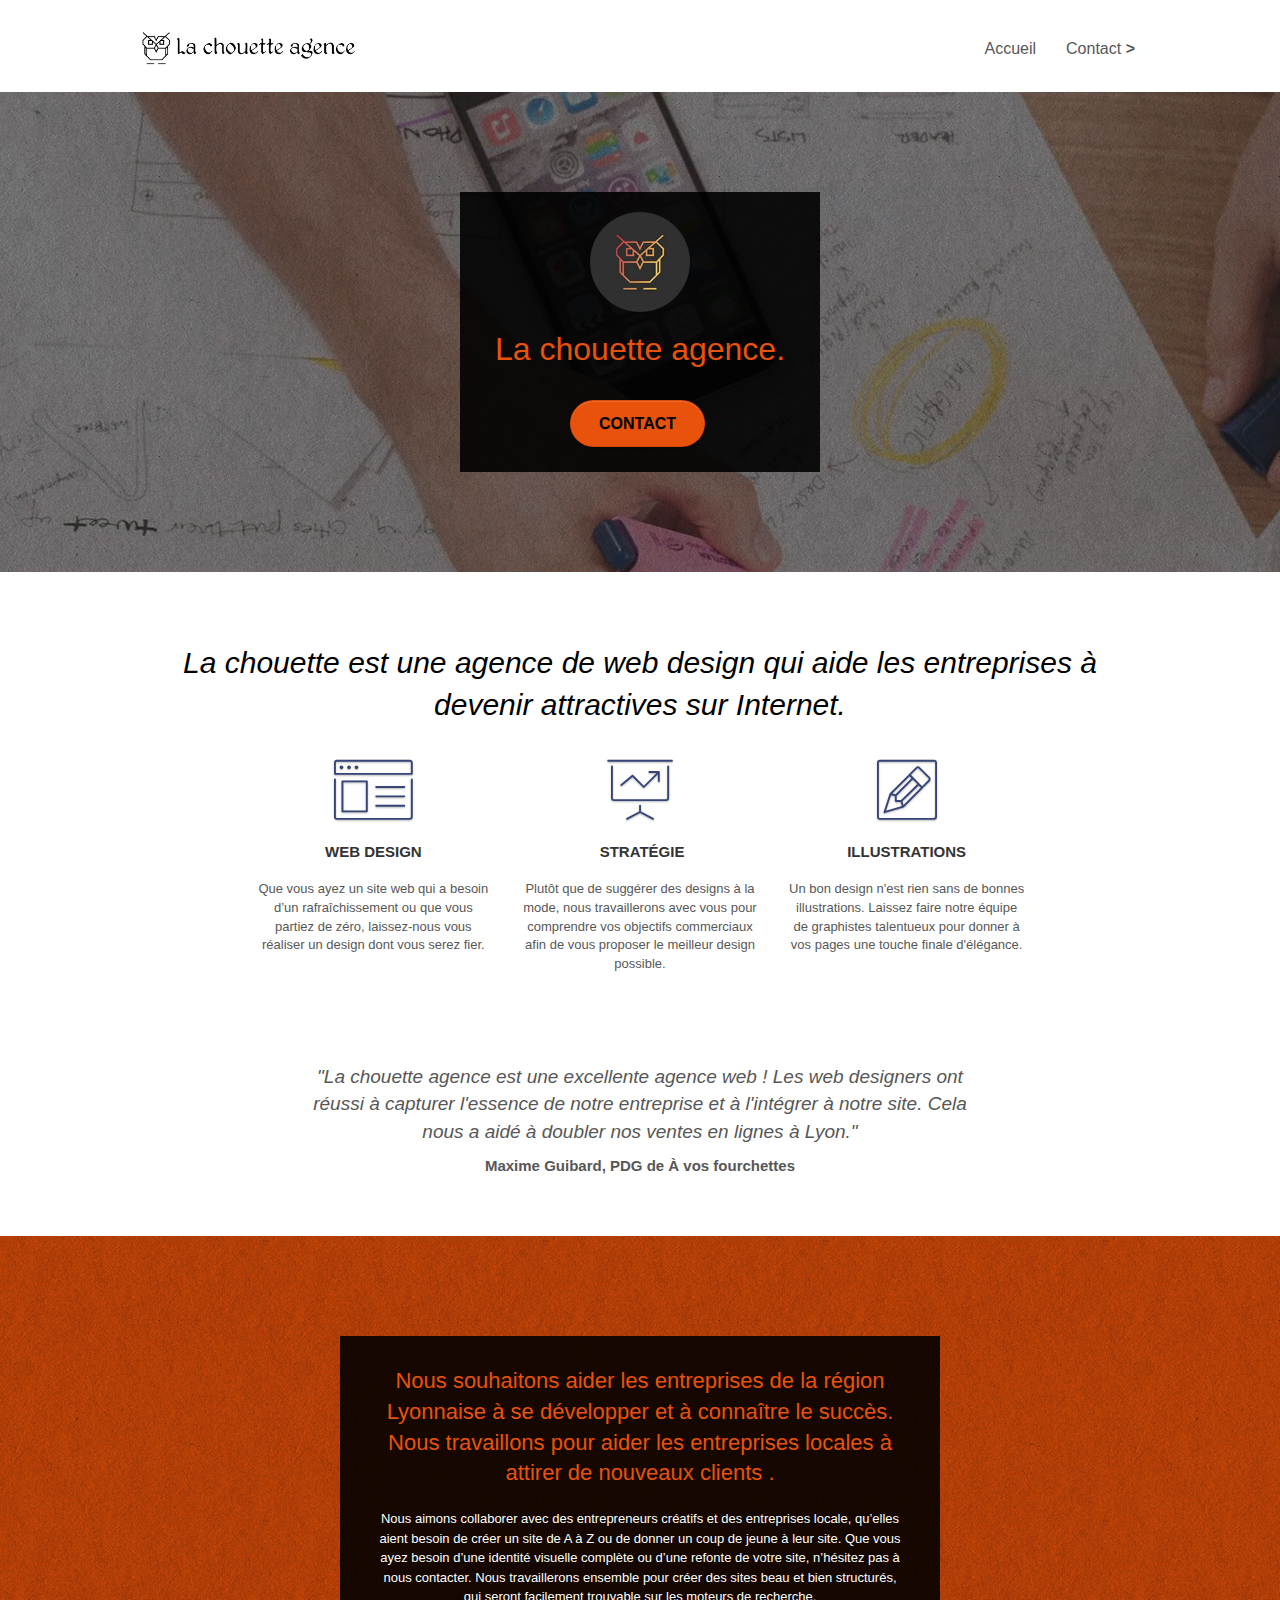
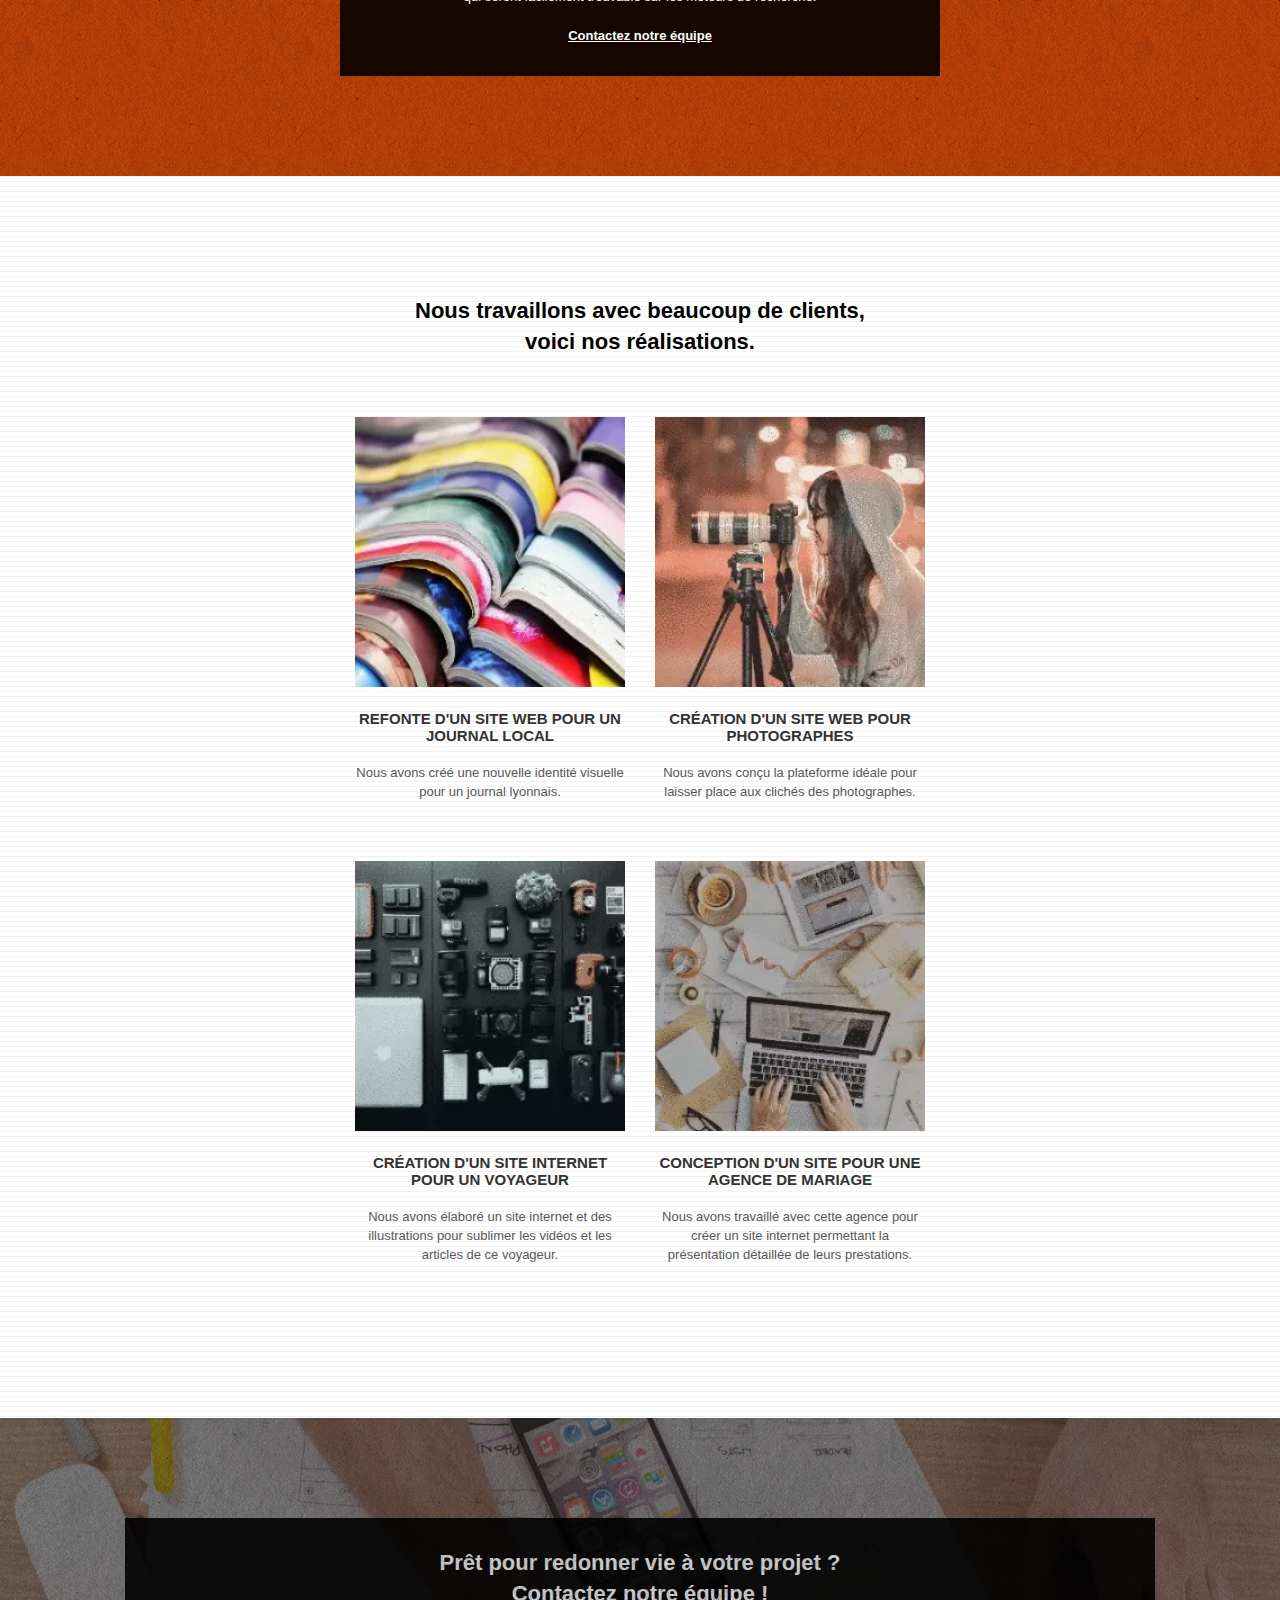
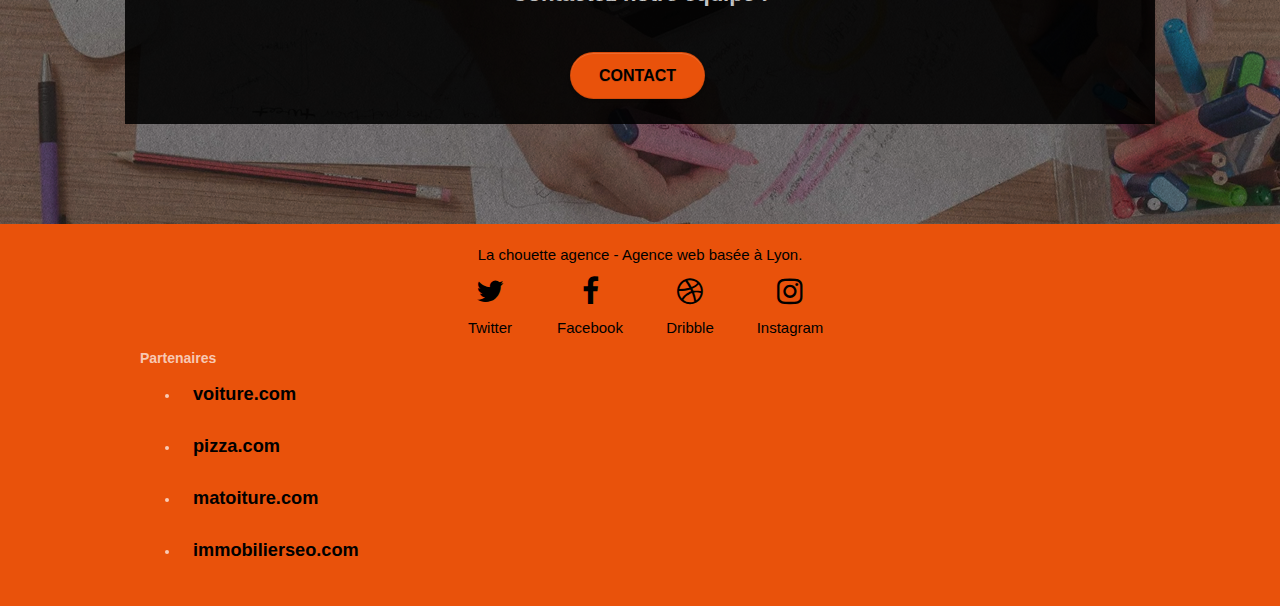
<file: index.html>
<!doctype html>
<html lang="fr">
<head>
    <meta charset="utf-8">
  
	<meta name="description" content="La chouette est une agence de web design qui aide les entreprises à devenir attractives sur Internet.">
    <meta name="viewport" content="width=device-width, initial-scale=1.0, viewport-fit=cover">
    <link rel="shortcut icon" type="image/png" href="favicon.jpg">
    <meta name="google-site-verification" content="nAKFD5luZE3LizBRaXHcQvRwiVnHaMt9DqOUW2zYfKk" />
	<link rel="stylesheet" type="text/css" href="./css/bootstrap.css" media="print" onload="this.media='all'">
	<link rel="stylesheet" type="text/css" href="style.css">
	<link rel="stylesheet" type="text/css" href="./css/font-awesome.css" media="print" onload="this.media='all'">
	<link rel="stylesheet" type="text/css" href="./css/et-line.css" media="print" onload="this.media='all'">
	
    
	<script src="./js/jquery-2.1.0.js" defer></script>
	<script src="./js/bootstrap.js" defer></script>
	<script src="./js/blocs.js" defer></script>
	<script src="./js/jquery.touchSwipe.js" defer></script>
	<script src="./js/gmaps.js" defer></script>

    <title>La chouette agence - Agence de web design basé à lyon</title>

<!-- Analytics -->
 
<!-- Analytics END -->
    
</head>
<body>
<!-- Principal conteneur -->
<div class="page-container">
    
<!-- bloc-0 -->
<div class="bloc bgc-white l-bloc " id="bloc-0">
	<div class="container bloc-sm">

		<nav class="navbar row">
			<div class="navbar-header">

				<a class="navbar-brand" href="index.html"><img src="img/la-chouette-agence.webp" alt="Logo principale de La Chouette Agence" height="40" width="215" /></a>

				<button id="nav-toggle" type="button" class="ui-navbar-toggle navbar-toggle" data-toggle="collapse" data-target=".navbar-1">
					<span class="sr-only">Toggle navigation</span><span class="icon-bar"></span><span class="icon-bar"></span><span class="icon-bar"></span>
				</button>
			</div>
			<div class="collapse navbar-collapse navbar-1 special-dropdown-nav">
				<ul class="site-navigation nav navbar-nav">
					<li>
						<a href="index.html">Accueil</a>
					</li>
					<li>
					</li>
					<li>
						<a href="Contact.html">Contact <strong>  &gt;</strong> </a>
					</li>
				</ul>
			</div>
		</nav>
	</div>
</div>
<!-- bloc-0 END -->

<!-- bloc-1-presentation -->
<div class="bloc bgc-dark-slate-blue bg-banniere d-bloc bg-t-edge bloc-bg-texture texture-paper b-parallax" id="bloc-1-hero">
	<div class="container bloc-lg">
		<div class="row tight-width-whitespace black-background">
			<div class="col-sm-12">
				<img src="img/logo.webp" class="center-block image-resize-mode" width="100" height="100" alt="Logo de La chouette agence" />
				<h1 class="text-center hero-bloc-text tc-white ">
					La chouette agence.
				</h1>
				<div class="text-center">
					<a href="./Contact.html" class="btn btn-lg btn-clean btn-rd cta-hero btn-atomic-tangerine" id="cta-hero">Contact</a>
				</div>
			</div>
		</div>
	</div>
</div>
<!-- bloc-1-presentation END -->

<!-- bloc-2-services -->
<div class="bloc bgc-white l-bloc" id="bloc-2-services">
	<div class="container bloc-md">
		<div class="row">
			<div class="col-sm-12 text-center">
				<h2 class="h2-img" id="black-h2">La chouette est une agence de web design qui aide les entreprises à devenir attractives sur Internet.</h2>
			</div>
		</div>
		<div class="row voffset-lg med-width-whitespace">
			<div class="col-sm-4">
				<div class="text-center">
					<span class="et-icon-browser sm-shadow icon-dark-slate-blue icons icon-lg"></span>
				</div>
				<h3 class="mg-md text-center">
					Web design
				</h3>
				<p class="text-center job-describ">
					Que vous ayez un site web qui a besoin d&rsquo;un rafraîchissement ou que vous partiez de zéro, laissez-nous vous réaliser un design dont vous serez fier.
				</p>
			</div>
			<div class="col-sm-4">
				<div class="text-center">
					<span class="et-icon-presentation sm-shadow icon-dark-slate-blue icons icon-lg"></span>
				</div>
				<h3 class="mg-md text-center">
					&nbsp;Stratégie
				</h3>
				<p class="text-center job-describ">
					Plutôt que de suggérer des designs à la mode, nous travaillerons avec vous pour comprendre vos objectifs commerciaux afin de vous proposer le meilleur design possible.<br>
				</p>
			</div>
			<div class="col-sm-4">
				<div class="text-center">
					<span class="et-icon-edit sm-shadow icon-dark-slate-blue icons icon-lg"></span>
				</div>
				<h3 class="mg-md text-center">
					Illustrations
				</h3>
				<p class="text-center job-describ">
					Un bon design n'est rien sans de bonnes illustrations. Laissez faire notre équipe de graphistes talentueux pour donner à vos pages une touche finale d'élégance.
				</p>
			</div>
		</div>
		<div class="row voffset-lg voffset">
			<div class="col-xs-12 col-md-8 col-md-offset-2 text-center">
				<p id="p-quote">
					"La chouette agence est une excellente agence web ! Les web designers ont réussi à capturer l'essence de notre
					entreprise et à l'intégrer à notre site. Cela nous a aidé à doubler nos ventes en lignes à Lyon."</p>
				<p id="p-name">
					Maxime Guibard, PDG de 	&Agrave; vos fourchettes 
				</p>
				
			</div>
		</div>
	</div>
</div>
<!-- bloc-2-services END -->

<!-- bloc-3-what-i-do -->
<div class="bloc tc-white bgc-atomic-tangerine bg-presentation d-bloc bloc-bg-texture texture-paper b-parallax" id="bloc-3-what-i-do">
	<div class="container bloc-lg">
		<div class="row tight-width-whitespace black-background">
			<div class="col-sm-12">
				<h2 class="mg-md text-center tc-white">
					Nous souhaitons aider les entreprises de la région Lyonnaise à se développer et à connaître le succès. Nous travaillons pour aider les entreprises locales à attirer de nouveaux clients .<br>
				</h2>
				<p class="text-center white">
					Nous aimons collaborer avec des entrepreneurs créatifs et des entreprises locale, qu’elles aient besoin de créer un site de A à Z ou de donner un coup de jeune à leur site. Que vous ayez besoin d’une identité visuelle complète ou d’une refonte de votre site, n’hésitez pas à nous contacter. Nous travaillerons ensemble pour créer des sites beau et bien structurés, qui seront facilement trouvable sur les moteurs de recherche. <br><br><a class="ltc-white bold-link" href="./Contact.html">Contactez notre équipe</a><br>
				</p>
			</div>
		</div>
	</div>
</div>
<!-- bloc-3-what-i-do END -->

<!-- bloc-4-portfolio -->
<div class="bloc bgc-white bg-lines-h2-bg bg-repeat l-bloc" id="bloc-4-portfolio">
	<div class="container bloc-lg">
		<div class="row">
			<div class="col-sm-12 text-center">
				<h2 id="p-portfolio">
					Nous travaillons avec beaucoup de clients,
					<br>
					voici nos réalisations.
				</h2>

			</div>
		</div>
		<div class="row tight-width-whitespace portfolio-row bloc-center">
			<div class="col-sm-6">
				<a href="#" data-lightbox= "img/1.webp" data-gallery-id="gallery-1" data-caption="Refonte d'un site web pour un journal local" data-frame="snapshot-lb">
					<img src="img/1.webp" alt="Images de plusieurs magazines empilés" class="img-responsive portfolio-thumb" width="270" height="270" />
				</a>
				<h3 class="mg-md text-center">
					Refonte d'un site web pour un journal local
				</h3>
				<p class="text-center size1-3">
					Nous avons créé une nouvelle identité visuelle pour un journal lyonnais.
				</p>
			</div>
			<div class="col-sm-6">
				<a href="#" data-lightbox="img/2.webp" data-gallery-id="gallery-1" data-caption="Création d'un site web pour photographes" data-frame="snapshot-lb">
					<img src="img/2.webp" class="img-responsive portfolio-thumb" alt="Personne en train de prendre une photo" width="270" height="270"  />
				</a>
				<h3 class="mg-md text-center">
					Création d'un site web pour photographes
				</h3>
				<p class="text-center size1-3">
					Nous avons conçu la plateforme idéale pour laisser place aux clichés des photographes.
				</p>
			</div>
		</div>
		<div class="row tight-width-whitespace portfolio-row bloc-center">
			<div class="col-sm-6">
				<a href="#" data-lightbox="img/3.webp" data-gallery-id="gallery-1" data-caption="Création d'un site internet pour un voyageur" data-frame="snapshot-lb">
					<img src="img/3.webp" class="img-responsive portfolio-thumb" alt="Matériel de photographes" width="270" height="270" />
				</a>
				<h3 class="mg-md text-center">
					Création d'un site internet pour un voyageur
				</h3>
				<p class="text-center size1-3">
					Nous avons élaboré un site internet et des illustrations pour sublimer les vidéos et les articles de ce voyageur.
				</p>
			</div>
			<div class="col-sm-6">
				<a href="#" data-lightbox="img/4.webp" data-gallery-id="gallery-1" data-caption="Conception d'un site pour une agence de mariage" data-frame="snapshot-lb">
					<img src="img/4.webp" class="img-responsive portfolio-thumb" alt="Organisateurs de mariages travaillant sur leurs ordinateurs et tablettes" width="270" height="270"  />
				</a>
				<h3 class="mg-md text-center">
					Conception d'un site pour une agence de mariage
				</h3>
				<p class="text-center size1-3">
					Nous avons travaillé avec cette agence pour créer un site internet permettant la présentation détaillée de leurs prestations.
				</p>
			</div>
		</div>
	</div>
</div>
<!-- bloc-4-portfolio END -->

<!-- bloc-5-cta -->
<div class="bloc bgc-dark-slate-blue bg-banniere d-bloc bloc-bg-texture texture-paper" id="bloc-5-cta">
	<div class="container bloc-lg">
		<div class="row black-background">
			<h2 class="mg-md text-center tc-white" id="h2-final">
				Prêt pour redonner vie à votre projet ?<br>Contactez notre équipe !
			</h2>
			<div class="col-sm-12 text-center">
				<a href="./Contact.html" class="btn btn-atomic-tangerine btn-clean btn-rd btn-lg cta-hero">Contact</a>
			</div>
		</div>
	</div>
</div>
<!-- bloc-5-cta END -->

<!-- Footer - bloc-8 -->
<div class="bloc bgc-atomic-tangerine d-bloc" id="bloc-8">
	<div class="container bloc-sm">
		<div class="row">
			<div class="col-sm-12">
				<p class="text-center black">
					La chouette agence - Agence web basée à Lyon.<br>
				</p>
				<div class="row row-no-gutters social">
					<div class="col-sm-3">
						<div class="text-center">
							<a class="social" href="index.html" ><span class="fa fa-twitter icon-md"></span><p>Twitter</p></a>
						</div>
					</div>
					<div class="col-sm-3">
						<div class="text-center">
							<a class="social" href="index.html" ><span class="fa fa-facebook icon-md"></span><p>Facebook</p></a>
						</div>
					</div>
					<div class="col-sm-3">
						<div class="text-center">
							<a class="social" href="index.html" ><span class="fa fa-dribbble icon-md"></span><p>Dribble</p></a>
						</div>
					</div>
					<div class="col-sm-3">
						<div class="text-center">
							<a class="social" href="index.html" ><span class="fa fa-instagram icon-md"></span><p>Instagram</p></a>
						</div>
					</div>

				</div>
				<div class="row">
					<div class="col-sm-4 list">
						Partenaires
							<ul>
								<li><a href="voiture.com">voiture.com</a></li>
								<li><a href="pizza.com">pizza.com</a></li>
								<li><a href="matoiture.com">matoiture.com</a></li>
								<li><a href="immobilierseo.com">immobilierseo.com</a></li>
							</ul>		
					</div>
				</div>
			</div>
		</div>
	</div>
</div>
<!-- Footer - bloc-8 END -->
</div>
<!-- Principal conteneur END -->
    

</body>
</html>
</file>
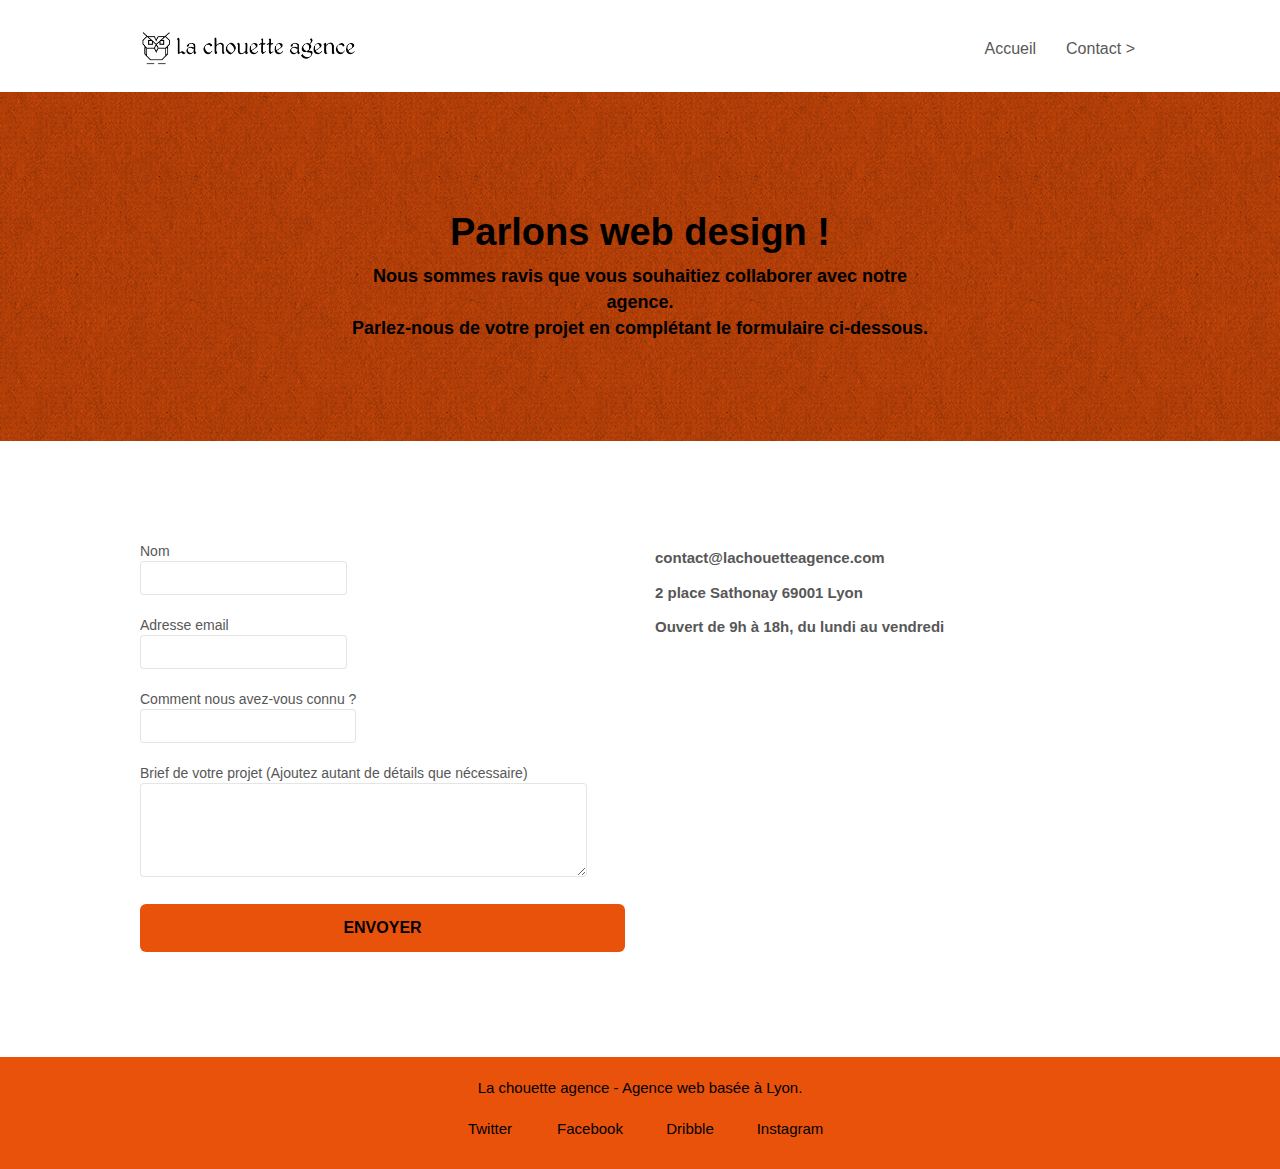
<file: Contact.html>
<!doctype html>
<html lang="fr">
<head>
    <meta charset="utf-8">
	
    <meta name="description" content="Formulaire de contact pour La chouette agence">
    <meta name="viewport" content="width=device-width, initial-scale=1.0, viewport-fit=cover">
    <link rel="shortcut icon" type="image/png" href="favicon.jpg">
	
	<link rel="stylesheet" type="text/css" href="./css/bootstrap.css" media="print" onload="this.media='all'">
	<link rel="stylesheet" type="text/css" href="style.css">
	<link rel="preload" as="font" type="text/css" href="./css/font-awesome.css" media="print" onload="this.media='all'">
	<link rel="preload" as="font" type="text/css" href="./css/et-line.css" media="print" onload="this.media='all'">
	
    
	<script src="./js/jquery-2.1.0.js" defer></script>
	<script src="./js/bootstrap.js" defer></script>
	<script src="./js/blocs.js" defer></script>
	<script src="./js/jquery.touchSwipe.js" defer></script>
	<script src="./js/gmaps.js" defer></script>

    <title>Contactez les équipe de La Chouette Agence</title>
	

    
<!-- Analytics -->
 
<!-- Analytics END -->
    
</head>
<body>
<!-- Principal conteneur -->
<div class="page-container">
    
<!-- bloc-0 -->
<div class="bloc bgc-white l-bloc " id="bloc-0">
	<div class="container bloc-sm">

		<nav class="navbar row">
			<div class="navbar-header">

				<a class="navbar-brand" href="index.html"><img src="img/la-chouette-agence.webp" alt="Logo principale de La Chouette Agence" height="40" width="215" /></a>

				<button id="nav-toggle" type="button" class="ui-navbar-toggle navbar-toggle" data-toggle="collapse" data-target=".navbar-1">
					<span class="sr-only">Toggle navigation</span><span class="icon-bar"></span><span class="icon-bar"></span><span class="icon-bar"></span>
				</button>
			</div>
			<div class="collapse navbar-collapse navbar-1 special-dropdown-nav">
				<ul class="site-navigation nav navbar-nav">
					<li>
						<a href="index.html">Accueil</a>
					</li>
					<li>
					</li>
					<li>
						<a href="Contact.html">Contact &gt;</a>
					</li>
				</ul>
			</div>
		</nav>
	</div>
</div>
<!-- bloc-0 END -->

<!-- bloc-6 -->
<div class="bloc bg-dots-bg bg-repeat bgc-atomic-tangerine d-bloc bloc-bg-texture texture-paper" id="bloc-6">
	<div class="container bloc-lg">
		<div class="row">
			<div class="col-sm-12">
				<h1 class="text-center hero-bloc-text tc-white">
					Parlons web design !
				</h1>
				<p class="text-center mg-lg tc-white tight-width-whitespace">
					Nous sommes ravis que vous souhaitiez collaborer avec notre agence.<br>
					Parlez-nous de votre projet en complétant le formulaire ci-dessous.
				</p>
			</div>
		</div>
	</div>
</div>
<!-- bloc-6 END -->

<!-- bloc-7 -->
<div class="bloc bgc-white l-bloc" id="bloc-7">
	<div class="container bloc-lg">
		<div class="row">
			<div class="col-sm-6">
				<form id="form_1" >
					<div class="form-group">
						<label>
							Nom
						
						<input type="text" id="name" class="form-control" required="required" /></label>
					</div>
					<div class="form-group">
						<label>
							Adresse email
						
						<input id="email" class="form-control" type="email" required="required" /></label>
					</div>
					<div class="form-group">
						<label>
							Comment nous avez-vous connu ?
						
						<input type="text" class="form-control" required="required" id="input_504" /></label>
					</div>
					<div class="form-group">
						<label>
							Brief de votre projet (Ajoutez autant de détails que nécessaire)<br>
						<textarea id="message" class="form-control" rows="4" cols="50" required="required"></textarea></label>
					</div> 
					<button class="bloc-button btn btn-lg btn-block cta-hero btn-atomic-tangerine" type="submit">
						Envoyer
					</button>
				</form>
			</div>
			<div class="col-sm-6">
				<p id="contact-info">
					contact@lachouetteagence.com<br>2 place Sathonay 69001 Lyon<br>Ouvert de 9h à 18h, du lundi au vendredi<br>
				</p>
			</div>
		</div>
	</div>
</div>
<!-- bloc-7 END -->

<!-- ScrollToTop Button -->
<a class="bloc-button btn btn-d scrollToTop" onclick="scrollToTarget('1')"><span class="fa fa-chevron-up"></span></a>
<!-- ScrollToTop Button END-->


<!-- Footer - bloc-8 -->
<div class="bloc bgc-atomic-tangerine d-bloc" id="bloc-8">
	<div class="container bloc-sm">
		<div class="row">
			<div class="col-sm-12">
				<p class="text-center  black">
					La chouette agence - Agence web basée à Lyon.<br>
				</p>
				<div class="row row-no-gutters social">
					<div class="col-sm-3">
						<div class="text-center">
							<a class="social" href="index.html" ><span class="fa fa-twitter icon-md"></span><p>Twitter</p></a>
						</div>
					</div>
					<div class="col-sm-3">
						<div class="text-center">
							<a class="social" href="index.html" ><span class="fa fa-facebook icon-md"></span><p>Facebook</p></a>
						</div>
					</div>
					<div class="col-sm-3">
						<div class="text-center">
							<a class="social" href="index.html" ><span class="fa fa-dribbble icon-md"></span><p>Dribble</p></a>
						</div>
					</div>
					<div class="col-sm-3">
						<div class="text-center">
							<a class="social" href="index.html" ><span class="fa fa-instagram icon-md"></span><p>Instagram</p></a>
						</div>
				</div>
			</div>
		</div>
	</div>
</div>
</div>
<!-- Footer - bloc-8 END -->

</div>
<!-- Principal conteneur END -->
    

</body>
</html>
</file>
<file: style.css>
body {
    margin: 0;
    padding: 0;
    background: #FFF;
    overflow-x: hidden;
    -webkit-font-smoothing: antialiased;
    -moz-osx-font-smoothing: grayscale;
}

a,
button {
    transition: all .3s ease-in-out;
    outline: none!important;
}

a:hover {
    text-decoration: none;
    cursor: pointer;
}

#page-loading-blocs-notifaction {
    position: fixed;
    top: 0;
    bottom: 0;
    width: 100%;
    z-index: 100000;
    background: #FFFFFF url("img/pageload-spinner.gif") no-repeat center center;
}

.bloc {
    width: 100%;
    clear: both;
    background: 50% 50% no-repeat;
    padding: 0 50px;
    -webkit-background-size: cover;
    -moz-background-size: cover;
    -o-background-size: cover;
    background-size: cover;
    position: relative;
}

.bloc .container {
    padding-left: 0;
    padding-right: 0;
}

.bloc-lg {
    padding: 100px 50px;
}

.bloc-md {
    padding: 50px;
}

.bloc-sm {
    padding: 20px 50px;
}

.bg-center,
.bg-l-edge,
.bg-r-edge,
.bg-t-edge,
.bg-b-edge,
.bg-tl-edge,
.bg-bl-edge,
.bg-tr-edge,
.bg-br-edge,
.bg-repeat {
    -webkit-background-size: auto!important;
    -moz-background-size: auto!important;
    -o-background-size: auto!important;
    background-size: auto!important;
}

.bg-repeat {
    background: repeat;
}

.bg-t-edge {
    background: top no-repeat;
}

.bloc-bg-texture::before {
    content: "";
    background-size: 2px 2px;
    position: absolute;
    top: 0;
    bottom: 0;
    left: 0;
    right: 0;
}

.texture-paper::before {
    background: url("img/texture-paper.webp");
    background-size: 280px 280px;
}

.b-parallax {
    background-attachment: fixed;
}

.d-bloc {
    color: rgba(255, 255, 255, .7);
}

.d-bloc button:hover {
    color: rgba(255, 255, 255, .9);
}

.d-bloc .icon-round,
.d-bloc .icon-square,
.d-bloc .icon-rounded,
.d-bloc .icon-semi-rounded-a,
.d-bloc .icon-semi-rounded-b {
    border-color: rgba(255, 255, 255, .9);
}

.d-bloc .divider-h span {
    border-color: rgba(255, 255, 255, .2);
}

.d-bloc .a-btn,
.d-bloc .navbar a,
.d-bloc .navbar-brand,
.d-bloc a .icon-sm,
.d-bloc a .icon-md,
.d-bloc a .icon-lg,
.d-bloc a .icon-xl,
.d-bloc h1 a,
.d-bloc h2 a,
.d-bloc h3 a,
.d-bloc h4 a,
.d-bloc h5 a,
.d-bloc h6 a,
.d-bloc p a {
    color: #000;
}

.d-bloc .a-btn:hover,
.d-bloc .navbar a:hover,
.d-bloc .navbar-brand:hover,
.d-bloc a:hover .icon-sm,
.d-bloc a:hover .icon-md,
.d-bloc a:hover .icon-lg,
.d-bloc a:hover .icon-xl,
.d-bloc h1 a:hover,
.d-bloc h2 a:hover,
.d-bloc h3 a:hover,
.d-bloc h4 a:hover,
.d-bloc h5 a:hover,
.d-bloc h6 a:hover,
.d-bloc p a:hover {
    color: rgba(255, 255, 255, 1);
}

.d-bloc .navbar-toggle .icon-bar {
    background: rgba(255, 255, 255, 1);
}

.d-bloc .btn-wire,
.d-bloc .btn-wire:hover {
    color: rgba(255, 255, 255, 1);
    border-color: rgba(255, 255, 255, 1);
}

.d-bloc .panel {
    color: rgba(0, 0, 0, .5);
}

.d-bloc .panel button:hover {
    color: rgba(0, 0, 0, .7);
}

.d-bloc .panel icon {
    border-color: rgba(0, 0, 0, .7);
}

.d-bloc .panel .divider-h span {
    border-color: rgba(0, 0, 0, .1);
}

.d-bloc .panel .a-btn {
    color: rgba(0, 0, 0, .6);
}

.d-bloc .panel .a-btn:hover {
    color: rgba(0, 0, 0, 1);
}

.d-bloc .panel .btn-wire,
.d-bloc .panel .btn-wire:hover {
    color: rgba(0, 0, 0, .7);
    border-color: rgba(0, 0, 0, .3);
}

.d-bloc .panel,
.l-bloc {
    color: rgba(0, 0, 0, .5);
}

.d-bloc .panel button:hover,
.l-bloc button:hover {
    color: rgba(0, 0, 0, .7);
}

.l-bloc .icon-round,
.l-bloc .icon-square,
.l-bloc .icon-rounded,
.l-bloc .icon-semi-rounded-a,
.l-bloc .icon-semi-rounded-b {
    border-color: rgba(0, 0, 0, .7);
}

.d-bloc .panel .divider-h span,
.l-bloc .divider-h span {
    border-color: rgba(0, 0, 0, .1);
}

.d-bloc .panel .a-btn,
.l-bloc .a-btn,
.l-bloc .navbar a,
.l-bloc .navbar-brand,
.l-bloc a .icon-sm,
.l-bloc a .icon-md,
.l-bloc a .icon-lg,
.l-bloc a .icon-xl,
.l-bloc h1 a,
.l-bloc h2 a,
.l-bloc h3 a,
.l-bloc h4 a,
.l-bloc h5 a,
.l-bloc h6 a,
.l-bloc p a {
    color: rgba(0, 0, 0, .6);
}

.d-bloc .panel .a-btn:hover,
.l-bloc .a-btn:hover,
.l-bloc .navbar a:hover,
.l-bloc .navbar-brand:hover,
.l-bloc a:hover .icon-sm,
.l-bloc a:hover .icon-md,
.l-bloc a:hover .icon-lg,
.l-bloc a:hover .icon-xl,
.l-bloc h1 a:hover,
.l-bloc h2 a:hover,
.l-bloc h3 a:hover,
.l-bloc h4 a:hover,
.l-bloc h5 a:hover,
.l-bloc h6 a:hover,
.l-bloc p a:hover {
    color: rgba(0, 0, 0, 1);
}

.l-bloc .navbar-toggle .icon-bar {
    color: rgba(0, 0, 0, .6);
}

.d-bloc .panel .btn-wire,
.d-bloc .panel .btn-wire:hover,
.l-bloc .btn-wire,
.l-bloc .btn-wire:hover {
    color: rgba(0, 0, 0, .7);
    border-color: rgba(0, 0, 0, .3);
}

.voffset {
    margin-top: 30px;
}

.voffset-lg {
    margin-top: 80px;
}

.row-no-gutters {
    margin-right: 0;
    margin-left: 0;
}

.row.row-no-gutters > [class^="col-"],
.row.row-no-gutters > [class*=" col-"] {
    padding-right: 0;
    padding-left: 0;
}
#bloc-1-hero .black-background{
    width: 360px;
    height: auto;
}
#bloc-1-hero h1 {
    font-size: 32px;

}

.navbar {
    margin-bottom: 0;
    z-index: 1;
}

.navbar-brand {
    height: auto;
    padding: 3px 15px;
    font-size: 25px;
    font-weight: normal;
    font-weight: 600;
    line-height: 44px;
}

.navbar-brand img {
    max-height: 200px;
    margin: 0 5px 0 0;
    display: inline;
}

.navbar-brand img[src$=svg] {
    max-width: 100px;
    max-height: 100px;
}

.nav-center .navbar-brand img {
    margin: 0;
}
.navbar .nav {
    padding-top: 2px;
    margin-right: -16px;
    float: right;
    z-index: 1;
}
.nav > li {
    float: left;
    margin-top: 4px;
    font-size: 16px;
}
.navbar-nav .open .dropdown-menu > li > a {
    text-align: inherit;
}

.nav > li a:hover,
.nav > li a:focus {
    background: transparent;
}

.navbar-toggle {
    margin: 10px 10px 0 0;
    border: 0px;
}

.navbar-toggle:hover {
    background: transparent!important;
}

.navbar-toggle .icon-bar {
    background-color: rgba(0, 0, 0, .5);
    width: 26px;
}

.nav-invert .navbar .nav {
    float: left;
}

.nav-invert .navbar-header,
.nav-invert .navbar-brand {
    float: right;
    position: relative;
    z-index: 2;
}

@media (min-width: 768px) {
    .site-navigation {
        position: absolute;
        top: 50%;
        right: 20px;
        transform: translate(0, -50%);
        -webkit-transform: translateY(-50%);
    }
    .nav > li .dropdown-menu a,
    .nav > li .dropdown-menu a:hover {
        color: #484848;
    }
    .nav-invert .site-navigation {
        left: 0;
        right: 0;
    }
    .nav-center {
        text-align: center;
    }
    .nav-center .navbar-header {
        width: 100%;
    }
    .nav-center .navbar-header,
    .nav-center .navbar-brand,
    .nav-center .nav > li {
        float: none;
        display: inline-block;
    }
    .nav-center .site-navigation {
        position: relative;
        width: 100%;
        right: 0;
        margin-right: 0px;
        margin-top: 20px;
    }
    .nav-center.mini-nav .navbar-toggle {
        float: none;
        margin: 10px auto 0;
    }
}

.nav > li > .dropdown a {
    background: none!important;
    display: block;
    padding: 14px 15px;
}

nav .caret {
    margin: 0 5px;
}

.dropdown-menu .dropdown-menu {
    top: -8px;
    left: 100%;
}

.dropdown-menu .dropmenu-flow-right {
    top: 100%;
    left: 0;
    margin-left: -1px;
    border-top-left-radius: 0;
    border-top-right-radius: 0;
}

.dropdown-menu .dropdown span {
    border: 4px solid black;
    border-top-color: transparent;
    border-right-color: transparent;
    border-bottom-color: transparent;
    margin: 6px -5px 0 0!important;
    float: right;
}

.mg-md {
    margin-top: 10px;
    margin-bottom: 20px;
}

.mg-lg {
    margin-top: 10px;
    margin-bottom: 40px;
}

.btn {
    margin: 0 5px 5px 0;
}

.btn.pull-right {
    margin: 0 0 5px 5px;
}

.btn-d,
.btn-d:hover,
.btn-d:focus {
    color: #FFF;
    background: rgba(0, 0, 0, .3);
}

button {
    outline: none!important;
}

.btn-rd {
    border-radius: 40px;
}

.btn-clean {
    border: 1px solid rgba(0, 0, 0, .08);
    border-bottom-color: rgba(0, 0, 0, .1);
    text-shadow: 0 1px 0 rgba(0, 0, 1, .1);
    box-shadow: 0 1px 3px rgba(0, 0, 1, .25), inset 0 1px 0 0 rgba(255, 255, 255, .15);
}

.icon-md {
    font-size: 30px!important;
}

.icon-lg {
    font-size: 60px!important;
}

.sm-shadow {
    text-shadow: 0 1px 2px rgba(0, 0, 0, .3);
}

.panel-sq,
.panel-sq .panel-heading,
.panel-sq .panel-footer {
    border-radius: 0;
}

.panel-rd {
    border-radius: 30px;
}

.panel-rd .panel-heading {
    border-radius: 29px 29px 0 0;
}

.panel-rd .panel-footer {
    border-radius: 0 0 29px 29px;
}

.form-control {
    border-color: rgba(0, 0, 0, .1);
    box-shadow: none;
}

.scrollToTop {
    width: 40px;
    height: 40px;
    position: fixed;
    bottom: 20px;
    right: 20px;
    opacity: 0;
    z-index: 500;
    transition: all .3s ease-in-out;
}

.scrollToTop span {
    margin-top: 6px;
}

.showScrollTop {
    font-size: 14px;
    opacity: 1;
}

a[data-lightbox] {
    position: relative;
    display: block;
    text-align: center;
}

a[data-lightbox]:hover::before {
    content: "+";
    font-family: "HelveticaNeue-Light", "Helvetica Neue Light", "Helvetica Neue", Helvetica, Arial;
    font-size: 32px;
    width: 50px;
    height: 50px;
    margin-left: -25px;
    border-radius: 50%;
    background: rgba(0, 0, 0, .6);
    color: #FFF;
    font-weight: 100;
    z-index: 1;
    position: absolute;
    top: 50%;
    transform: translateY(-50%);
    -webkit-transform: translateY(-50%);
}

a[data-lightbox]:hover img {
    opacity: 0.6;
    -webkit-animation-fill-mode: none;
    animation-fill-mode: none;
}

#lightbox-modal {
    display: flex;
    align-items: center;
}

#lightbox-modal .modal-dialog {
    width: 90%;
    max-width: 900px;
    margin: 0 auto 0;
}

#lightbox-modal .modal-dialog img {
    max-height: 90vh;
    margin: 0 auto;
}

.lightbox-caption {
    padding: 20px;
    color: #FFF;
    background: rgba(0, 0, 0, .5);
    position: absolute;
    left: 15px;
    right: 15px;
    bottom: 5px;
}

.close-lightbox {
    color: #FFF;
    font-size: 30px;
    position: absolute;
    top: 20px;
    right: 20px;
    z-index: 20;
    background: rgba(0, 0, 0, .5);
    border: none;
    line-height: 30px;
    padding: 0 9px 5px;
    opacity: 0.3;
}

.close-lightbox:hover,
.next-lightbox:hover,
.prev-lightbox:hover {
    opacity: 1.0;
    color: #FFF;
}

.next-lightbox,
.prev-lightbox {
    font-size: 20px;
    color: rgba(255, 255, 255, .9);
    background: rgba(0, 0, 0, .5);
    transition: all .2s ease-in-out;
    position: absolute;
    top: 45%;
    z-index: 1;
    opacity: 0.4;
}

.next-lightbox {
    padding: 6px 8px 1px 13px;
    right: 25px;
}

.prev-lightbox {
    padding: 6px 13px 1px 10px;
    left: 25px;
}

.snapshot-lb .modal-body {
    padding-bottom: 45px;
}

.snapshot-lb .lightbox-caption {
    padding: 0;
    color: rgba(0, 0, 0, .5);
    background: none;
}

h1,
h2,
h3,
h4,
h5,
h6,
p,
label,
.btn,
a {
    font-family: "helvetica";
    font-weight: 400;
    color: #575757!important;
}

.container {
    max-width: 1000px;
}

.hero-bloc-text {
    font-size: 38px;
}

.hero-bloc-text-sub {
    font-size: 36px;
}

.statement-bloc-text {
    line-height: 26px;
    font-style: italic;
    font-size: 20px;
    text-align: center;
    font-weight: lighter;
    max-width: 520px;
    margin: auto auto auto auto;
}

p {
    font-size: 11px;
}

.tight-width-whitespace {
    max-width: 600px;
    margin: auto auto auto auto;
}

.h1 {
    font-size: 20px;
    font-family: "Open Sans";
}

.cta-hero {
    margin-top: 22px;
    color: #FFFFFF!important;
    text-transform: uppercase;
    padding: 12px 28px 12px 28px;
    font-size: 16px;
    font-weight: 700;
}

.social {
    max-width: 400px;
    margin: auto auto auto auto;
    
}
.social p {
    color: #000000!important;
    font-size: 15px;
    margin-top: 1rem;
}

h2 {
    font-size: 22px;
    line-height: 1.4em;
}

h3 {
    font-size: 15px;
    text-transform: uppercase;
    font-weight: 700;
    color: #333333!important;
}

.med-width-whitespace {
    max-width: 800px;
    margin: auto auto auto auto;
    box-shadow: 0px 0px 0px #000000;
}

h1 {
    color: #333333!important;
}

h4 {
    color: #333333!important;
}

.icons {
    margin-bottom: 14px;
    margin-top: 24px;
}

.white {
    color: #FFFFFF!important;
    font-size: 1.3rem;     
    line-height: 1.5em;    
}
.black {
    color: #000000!important;
    font-size: 1.5rem;
}
.list {
    font-weight: 900;
}
.list li {
    padding: 1.3rem;
}
.list > ul > li a {
    font-size: 1.3em;
    font-weight: 700;
    color: #000000!important;
}
.portfolio-thumb {
    margin-bottom: 24px;
}
.portfolio-row {
    margin-bottom: 44px;
    margin-top: 50px;
}

.avatar {
    box-shadow: 0px 4px 9px rgba(0, 0, 0, 0.3);
}

.black-background {
    background-color: rgba(0, 0, 0, 0.88);
    padding: 20px 20px 20px 20px;
}

.bold-link {
    font-weight: 900;
    text-decoration: underline!important;
}

.bgc-white {
    background-color: #FFFFFF;
}

.bgc-dark-slate-blue {
    background-color: #364577;
}

.bgc-atomic-tangerine {
    background-color: #e9520b;
}

.tc-white {
    color: #e9520b!important;
}
.row h2 {
    color: #e9520b!important;
}
.btn-atomic-tangerine {
    background: #e9520b;
    color: #000!important;
}
#bloc-6 h1 {
    color: #000!important; 
    font-weight: 800;
}
#bloc-6 p {
    color: #000!important; 
    font-size: large; 
    font-weight: 700;
}
#contact-info {
    font-size: 1.5rem;
    line-height: 2.3em;
    font-weight: 700;
}
.btn-atomic-tangerine:hover {
    background: #c27956!important;
    color: #FFFFFF!important;
}

.ltc-white {
    color: #FFFFFF!important;
}

.ltc-white:hover {
    color: #cccccc!important;
}

.ltc-atomic-tangerine {
    color: #F3976C!important;
}

.ltc-atomic-tangerine:hover {
    color: #c27956!important;
}

.icon-dark-slate-blue {
    color: #364577!important;
    border-color: #364577!important;
}

.bg-dots-bg {
    background-image: url("img/dots-bg.webp");
}

.bg-lines-h2-bg {
    background-image: url("img/lines-h2-bg.webp");
}

.bg-banniere {
    background-image: url("img/la-chouette-agence-banniere.webp");
}

.bg-presentation {
    background-image: url("img/image-de-presentation.webp");
}
#black-h2 {
    color: #000000!important;
}
.h2-img {
    font-style: italic; 
    font-size: 3rem; 
    font-family: Helvetica;
}
.job-describ {
    font-size: 1.3rem;
}
#h2-final {
    opacity: 1;
    color: #FFF!important;
    font-weight: 900;
}
.size1-3 {
    font-size: 1.3rem;
}
#p-quote {
    font-style: italic; 
    font-size: 1.9rem; 
    color: #000;
}
#p-name {
    font-weight: 600; 
    font-size: 1.5rem; 
    color: #000;
}
#p-portfolio {
    font-weight: 650; 
    font-size: 2.2rem; 
    color: #000!important;
}
@media (max-width: 1024px) {
    .bloc {
        padding-left: 20px;
        padding-right: 20px;
    }
    .bloc.full-width-bloc,
    .bloc-tile-2.full-width-bloc .container,
    .bloc-tile-3.full-width-bloc .container,
    .bloc-tile-4.full-width-bloc .container {
        padding-left: 0;
        padding-right: 0;
    }
}

@media (max-width: 992px) and (min-width: 768px) {
    .navbar .nav {
        max-width: 80%
    }
    .nav-center.navbar .nav {
        max-width: 100%
    }
}

@media only screen and (min-width: 768px) and (max-width: 1024px) and (orientation: landscape) {
    .b-parallax {
        background-attachment: scroll;
    }
}

@media only screen and (min-width: 1024px) and (max-width: 1366px) and (-webkit-min-device-pixel-ratio: 1.5) {
    .b-parallax {
        background-attachment: scroll;
    }
}

@media (max-width: 991px) {
    .container {
        width: 100%;
    }
    .b-parallax {
        background-attachment: scroll;
    }
    .page-container,
    #hero-bloc {
        overflow-x: hidden;
        position: relative;
    }
    /*
    .bloc {
        padding-left: constant(safe-area-inset-left);
        padding-right: constant(safe-area-inset-right);
    }
    */
    .bloc-group,
    .bloc-group .bloc {
        display: block;
        width: 100%;
    }
    .bloc-fill-screen .fill-bloc-top-edge,
    .bloc-fill-screen .fill-bloc-bottom-edge {
        padding: 0 20px;
    }
}

@media (max-width: 767px) {
    .page-container {
        overflow-x: hidden;
        position: relative;
    }
    h1,
    h2,
    h3,
    h4,
    h5,
    h6,
    p,
    #disqus_thread {
        padding-left: 10px!important;
        padding-right: 10px!important;
    }
    .b-parallax {
        background-attachment: scroll;
    }
    .navbar .nav {
        padding-top: 0;
        border-top: 1px solid rgba(0, 0, 0, .2);
        float: none!important;
    }
    .navbar.row {
        margin-left: 0;
        margin-right: 0;
    }
    .site-navigation {
        position: inherit;
        transform: none;
        -webkit-transform: none;
        -ms-transform: none;
    }
    .nav > li {
        margin-top: 0;
        border-bottom: 1px solid rgba(0, 0, 0, .1);
        background: rgba(0, 0, 0, .05);
        text-align: left;
        padding-left: 15px;
        width: 100%;
    }
    .nav > li:hover {
        background: rgba(0, 0, 0, .08);
    }
    
    .dropdown .dropdown a .caret {
        float: none;
        margin: 5px 0 0 10px!important;
        border: 4px solid black;
        border-bottom-color: transparent;
        border-right-color: transparent;
        border-left-color: transparent;
    }
    #hero-bloc .navbar .nav {
        background: rgba(0, 0, 0, .8);
    }
    #hero-bloc .navbar .nav a {
        color: rgba(255, 255, 255, .6);
    }
    .hero {
        padding: 50px 0;
    }
    .hero-nav {
        left: -1px;
        right: -1px;
    }
    .navbar-collapse {
        padding: 0;
        overflow-x: hidden;
        -webkit-box-shadow: none;
        box-shadow: none;
    }
    .navbar-brand img {
        max-height: 40px;
        width: auto;
    }
    .nav-invert .navbar-header {
        float: none;
        width: 100%;
    }
    .nav-invert .navbar-toggle {
        float: left;
        margin-left: 10px;
    }
    .bloc {
        padding-left: 0;
        padding-right: 0;
    }
    .bloc-xxl,
    .bloc-xl,
    .bloc-lg {
        padding: 40px 0;
    }
    .bloc-sm,
    .bloc-md {
        padding-left: 0;
        padding-right: 0;
    }
    .bloc-tile-2 .container,
    .bloc-tile-3 .container,
    .bloc-tile-4 .container,
    .bloc-fill-screen .fill-bloc-top-edge,
    .bloc-fill-screen .fill-bloc-bottom-edge {
        padding-left: 0;
        padding-right: 0;
    }
    .a-block {
        padding: 0 10px;
    }
    .btn-dwn {
        display: none;
    }
    .voffset {
        margin-top: 5px;
    }
    .voffset-md {
        margin-top: 20px;
    }
    .voffset-lg {
        margin-top: 30px;
    }
    form {
        padding: 5px;
    }
    .close-lightbox {
        display: inline-block;
    }
    .blocsapp-device-iphone5 {
        background-size: 216px 425px;
        padding-top: 60px;
        width: 216px;
        height: 425px;
    }
    .blocsapp-device-iphone5 img {
        width: 180px;
        height: 320px;
    }
    .bloc-center {
        display: grid;
        justify-content: center;
        text-align: center;
    }
    
    .portfolio-row .col-sm-6 {
        width: 270px;
        height: 400px;
        margin: 0 2rem 2rem 0;

    }
    .bloc-center img { padding-bottom: 1em;}
    .bloc-center .text-center { 
        margin: auto!important; 
        width: 230px; 
        text-align: center;}
}

@media (max-width: 400px) {
    .bloc {
        padding-left: 0;
        padding-right: 0;
    }
}

@media (max-width: 767px) {
    .bloc-mob-center-text {
        text-align: center;
    }
}
</file>
<file: css/et-line.css>
@font-face {
    font-family: et-line;
    src: url(../fonts/et-line.eot);
    src: url(../fonts/et-line.eot?#iefix) format('embedded-opentype'), url(../fonts/et-line.woff) format('woff'), url(../fonts/et-line.ttf) format('truetype'), url(../fonts/et-line.svg#et-line) format('svg');
    font-weight: 400;
    font-style: normal;
    font-display: swap;
}

.et-icon-adjustments,
.et-icon-alarmclock,
.et-icon-anchor,
.et-icon-aperture,
.et-icon-attachment,
.et-icon-bargraph,
.et-icon-basket,
.et-icon-beaker,
.et-icon-bike,
.et-icon-book-open,
.et-icon-briefcase,
.et-icon-browser,
.et-icon-calendar,
.et-icon-camera,
.et-icon-caution,
.et-icon-chat,
.et-icon-circle-compass,
.et-icon-clipboard,
.et-icon-clock,
.et-icon-cloud,
.et-icon-compass,
.et-icon-desktop,
.et-icon-dial,
.et-icon-document,
.et-icon-documents,
.et-icon-download,
.et-icon-dribbble,
.et-icon-edit,
.et-icon-envelope,
.et-icon-expand,
.et-icon-facebook,
.et-icon-flag,
.et-icon-focus,
.et-icon-gears,
.et-icon-genius,
.et-icon-gift,
.et-icon-global,
.et-icon-globe,
.et-icon-googleplus,
.et-icon-grid,
.et-icon-happy,
.et-icon-hazardous,
.et-icon-heart,
.et-icon-hotairballoon,
.et-icon-hourglass,
.et-icon-key,
.et-icon-laptop,
.et-icon-layers,
.et-icon-lifesaver,
.et-icon-lightbulb,
.et-icon-linegraph,
.et-icon-linkedin,
.et-icon-lock,
.et-icon-magnifying-glass,
.et-icon-map,
.et-icon-map-pin,
.et-icon-megaphone,
.et-icon-mic,
.et-icon-mobile,
.et-icon-newspaper,
.et-icon-notebook,
.et-icon-paintbrush,
.et-icon-paperclip,
.et-icon-pencil,
.et-icon-phone,
.et-icon-picture,
.et-icon-pictures,
.et-icon-piechart,
.et-icon-presentation,
.et-icon-pricetags,
.et-icon-printer,
.et-icon-profile-female,
.et-icon-profile-male,
.et-icon-puzzle,
.et-icon-quote,
.et-icon-recycle,
.et-icon-refresh,
.et-icon-ribbon,
.et-icon-rss,
.et-icon-sad,
.et-icon-scissors,
.et-icon-scope,
.et-icon-search,
.et-icon-shield,
.et-icon-speedometer,
.et-icon-strategy,
.et-icon-streetsign,
.et-icon-tablet,
.et-icon-target,
.et-icon-telescope,
.et-icon-toolbox,
.et-icon-tools,
.et-icon-tools-2,
.et-icon-trophy,
.et-icon-tumblr,
.et-icon-twitter,
.et-icon-upload,
.et-icon-video,
.et-icon-wallet,
.et-icon-wine {
    font-family: et-line;
    speak: none;
    font-style: normal;
    font-weight: 400;
    font-variant: normal;
    text-transform: none;
    line-height: 1;
    -webkit-font-smoothing: antialiased;
    -moz-osx-font-smoothing: grayscale;
    display: inline-block
}

.et-icon-mobile:before {
    content: "\e000"
}

.et-icon-laptop:before {
    content: "\e001"
}

.et-icon-desktop:before {
    content: "\e002"
}

.et-icon-tablet:before {
    content: "\e003"
}

.et-icon-phone:before {
    content: "\e004"
}

.et-icon-document:before {
    content: "\e005"
}

.et-icon-documents:before {
    content: "\e006"
}

.et-icon-search:before {
    content: "\e007"
}

.et-icon-clipboard:before {
    content: "\e008"
}

.et-icon-newspaper:before {
    content: "\e009"
}

.et-icon-notebook:before {
    content: "\e00a"
}

.et-icon-book-open:before {
    content: "\e00b"
}

.et-icon-browser:before {
    content: "\e00c"
}

.et-icon-calendar:before {
    content: "\e00d"
}

.et-icon-presentation:before {
    content: "\e00e"
}

.et-icon-picture:before {
    content: "\e00f"
}

.et-icon-pictures:before {
    content: "\e010"
}

.et-icon-video:before {
    content: "\e011"
}

.et-icon-camera:before {
    content: "\e012"
}

.et-icon-printer:before {
    content: "\e013"
}

.et-icon-toolbox:before {
    content: "\e014"
}

.et-icon-briefcase:before {
    content: "\e015"
}

.et-icon-wallet:before {
    content: "\e016"
}

.et-icon-gift:before {
    content: "\e017"
}

.et-icon-bargraph:before {
    content: "\e018"
}

.et-icon-grid:before {
    content: "\e019"
}

.et-icon-expand:before {
    content: "\e01a"
}

.et-icon-focus:before {
    content: "\e01b"
}

.et-icon-edit:before {
    content: "\e01c"
}

.et-icon-adjustments:before {
    content: "\e01d"
}

.et-icon-ribbon:before {
    content: "\e01e"
}

.et-icon-hourglass:before {
    content: "\e01f"
}

.et-icon-lock:before {
    content: "\e020"
}

.et-icon-megaphone:before {
    content: "\e021"
}

.et-icon-shield:before {
    content: "\e022"
}

.et-icon-trophy:before {
    content: "\e023"
}

.et-icon-flag:before {
    content: "\e024"
}

.et-icon-map:before {
    content: "\e025"
}

.et-icon-puzzle:before {
    content: "\e026"
}

.et-icon-basket:before {
    content: "\e027"
}

.et-icon-envelope:before {
    content: "\e028"
}

.et-icon-streetsign:before {
    content: "\e029"
}

.et-icon-telescope:before {
    content: "\e02a"
}

.et-icon-gears:before {
    content: "\e02b"
}

.et-icon-key:before {
    content: "\e02c"
}

.et-icon-paperclip:before {
    content: "\e02d"
}

.et-icon-attachment:before {
    content: "\e02e"
}

.et-icon-pricetags:before {
    content: "\e02f"
}

.et-icon-lightbulb:before {
    content: "\e030"
}

.et-icon-layers:before {
    content: "\e031"
}

.et-icon-pencil:before {
    content: "\e032"
}

.et-icon-tools:before {
    content: "\e033"
}

.et-icon-tools-2:before {
    content: "\e034"
}

.et-icon-scissors:before {
    content: "\e035"
}

.et-icon-paintbrush:before {
    content: "\e036"
}

.et-icon-magnifying-glass:before {
    content: "\e037"
}

.et-icon-circle-compass:before {
    content: "\e038"
}

.et-icon-linegraph:before {
    content: "\e039"
}

.et-icon-mic:before {
    content: "\e03a"
}

.et-icon-strategy:before {
    content: "\e03b"
}

.et-icon-beaker:before {
    content: "\e03c"
}

.et-icon-caution:before {
    content: "\e03d"
}

.et-icon-recycle:before {
    content: "\e03e"
}

.et-icon-anchor:before {
    content: "\e03f"
}

.et-icon-profile-male:before {
    content: "\e040"
}

.et-icon-profile-female:before {
    content: "\e041"
}

.et-icon-bike:before {
    content: "\e042"
}

.et-icon-wine:before {
    content: "\e043"
}

.et-icon-hotairballoon:before {
    content: "\e044"
}

.et-icon-globe:before {
    content: "\e045"
}

.et-icon-genius:before {
    content: "\e046"
}

.et-icon-map-pin:before {
    content: "\e047"
}

.et-icon-dial:before {
    content: "\e048"
}

.et-icon-chat:before {
    content: "\e049"
}

.et-icon-heart:before {
    content: "\e04a"
}

.et-icon-cloud:before {
    content: "\e04b"
}

.et-icon-upload:before {
    content: "\e04c"
}

.et-icon-download:before {
    content: "\e04d"
}

.et-icon-target:before {
    content: "\e04e"
}

.et-icon-hazardous:before {
    content: "\e04f"
}

.et-icon-piechart:before {
    content: "\e050"
}

.et-icon-speedometer:before {
    content: "\e051"
}

.et-icon-global:before {
    content: "\e052"
}

.et-icon-compass:before {
    content: "\e053"
}

.et-icon-lifesaver:before {
    content: "\e054"
}

.et-icon-clock:before {
    content: "\e055"
}

.et-icon-aperture:before {
    content: "\e056"
}

.et-icon-quote:before {
    content: "\e057"
}

.et-icon-scope:before {
    content: "\e058"
}

.et-icon-alarmclock:before {
    content: "\e059"
}

.et-icon-refresh:before {
    content: "\e05a"
}

.et-icon-happy:before {
    content: "\e05b"
}

.et-icon-sad:before {
    content: "\e05c"
}

.et-icon-facebook:before {
    content: "\e05d"
}

.et-icon-twitter:before {
    content: "\e05e"
}

.et-icon-googleplus:before {
    content: "\e05f"
}

.et-icon-rss:before {
    content: "\e060"
}

.et-icon-tumblr:before {
    content: "\e061"
}

.et-icon-linkedin:before {
    content: "\e062"
}

.et-icon-dribbble:before {
    content: "\e063"
}
</file>
